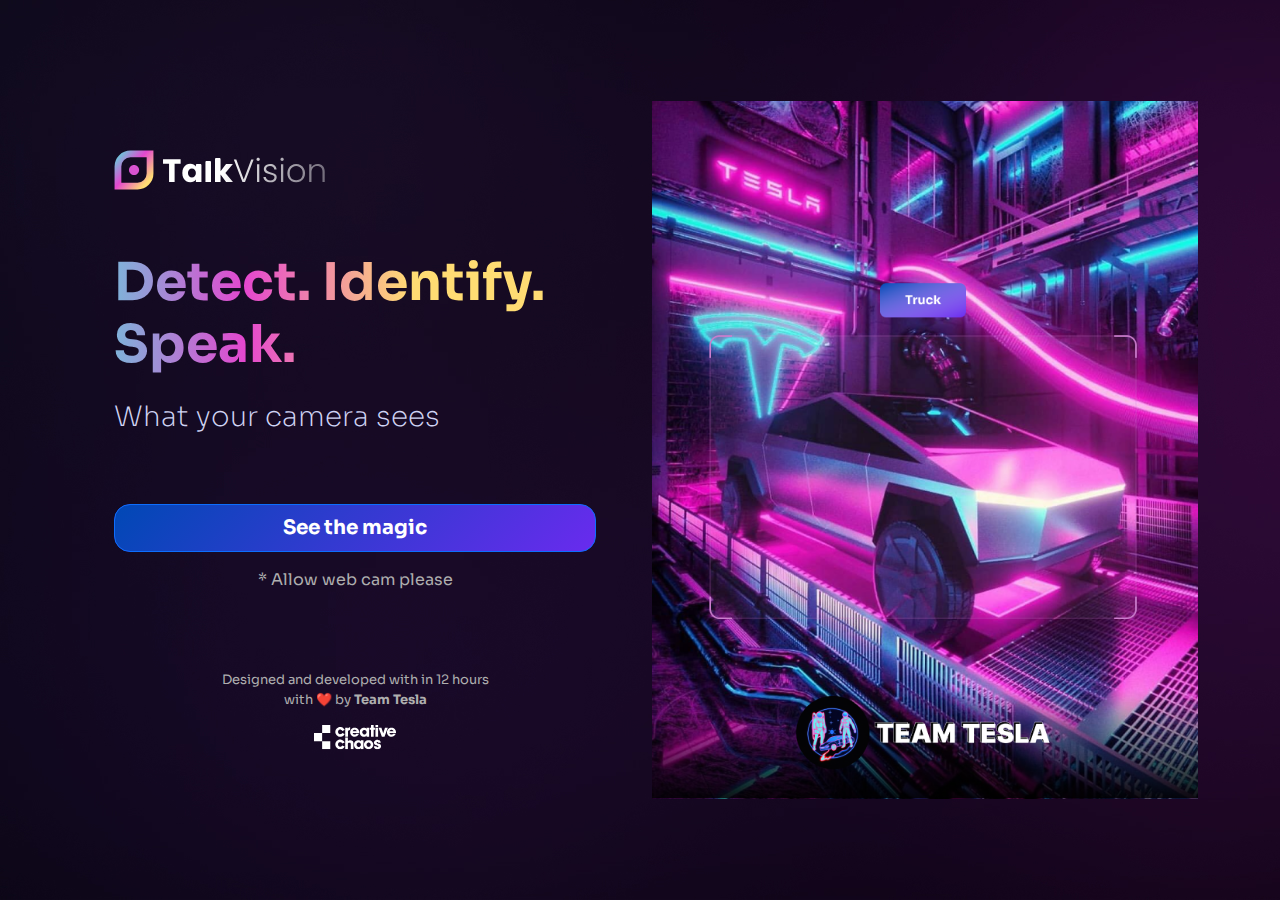
<file: index.html>
<!DOCTYPE html>
<html lang="en">

<head>
    <meta charset="utf-8">
    <meta name="viewport" content="width=device-width, initial-scale=1.0, shrink-to-fit=no">
    <title>teamtesla</title>
    <link rel="stylesheet" href="assets/bootstrap/css/bootstrap.min.css">
    <link rel="stylesheet" href="https://fonts.googleapis.com/css?family=Sora:100,200,300,400,500,600,700,800&amp;display=swap">
    <link rel="stylesheet" href="assets/css/styles.css">
</head>

<body>
    <div class="container">
        <div class="row d-flex flex-column flex-lg-row">
            <div class="col align-self-center">
                <div class="d-flex d-lg-flex flex-column align-items-lg-start" id="hero">
                    <div id="logo"><img src="assets/img/logo.svg" alt="TalkVision Logo"></div>
                    <div id="introduction">
                        <h1>Detect. Identify. Speak. </h1>
                        <h3>What your camera sees</h3>
                    </div>
                    <div id="cta"><a class="btn btn-primary btn-lg" title="See the magic" href="canvas.html">See the magic</a>
                        <p>* Allow web cam please</p>
                    </div>
                    <div id="footer">
                        <p>Designed and developed with in 12 hours<br>with ❤️ by <strong>Team Tesla</strong></p>
                        <div id="cc-logo" ><img src="assets/img/cc-logo.svg" alt="Creative Chaos Logo"></div>
                    </div>
                </div>
            </div>
            <div class="col align-self-center">
                <div id="img"><img class="img-fluid img-height" src="assets/img/hero-image.png" alt="TalkVision Banner"></div>
            </div>
        </div>
    </div>
    <script src="assets/bootstrap/js/bootstrap.min.js"></script>
</body>

</html>
</file>
<file: assets/css/styles.css>
body {
  background: #000 url("../../assets/img/background.jpg");
  background-size: cover;
  color: #ffffff;
  font-family: 'Sora';
}

#cta {
  width: 100%;
  text-align: center;
}

.btn {
  width: 100%;
  background: #692BEE;
  border-radius: 16px;
  margin-bottom: 16px;
  font-weight: bold;
}

.btn {
  background: linear-gradient(135deg, #0048B5 0%, rgba(255, 255, 255, 0) 100%), #692BEE;
}

#introduction h1 {
  font-weight: bold;
  font-size: 52px;
  margin-bottom: 24px;
  background: linear-gradient(270deg, #FFDC73 38.13%, #E447CF 72.8%, #47EEDF 114.65%);
  -webkit-background-clip: text;
  -webkit-text-fill-color: transparent;
  background-clip: text;
  text-fill-color: transparent;
}

#introduction h3 {
  color: #D0D4F4;
  font-weight: 200;
}

p {
  color: #AFAFAF;
}

#hero {
  gap: 62px;
  padding: 32px;
}

#footer {
  margin: 0 auto;
  text-align: center;
}

#footer p {
  font-size: small;
}

.img-height {
  height: 100vh;
  width: 100%;
  object-fit: contain;
}

#webcam {
  position: absolute;
  z-index: 1;
  width: 90%;
  left: 50%;
  top: 0%;
  transform: translate(-50%, -0%);
}

#video, #defaultCanvas0 {
  height: 90vh;
}

#overlay {
  position: absolute;
  width: 100%;
  z-index: 2;
  height: 90vh;
}

#actionbar {
  background: rgba(23, 8, 36, 0.9);
  border-radius: 16px;
  margin: 32px;
  position: absolute;
  bottom: 0;
  z-index: 3;
  width: 94%;
  padding: 32px;
}

#back {
  height: 100px;
  padding: 32px;
}

#actionbar p {
  margin: 0;
  color: #fff;
}

.number {
  padding: 12px;
  background: linear-gradient(135deg, #0048B5 0%, rgba(255, 255, 255, 0) 100%), #692BEE;
  border-radius: 16px;
  color: #fff;
  font-size: 16px;
  font-weight: bold;
}

.count {
  gap: 16px;
}

.nomargin {
  margin: 0;
}

.pink-btn {
  background: #EE51CB;
}
</file>
